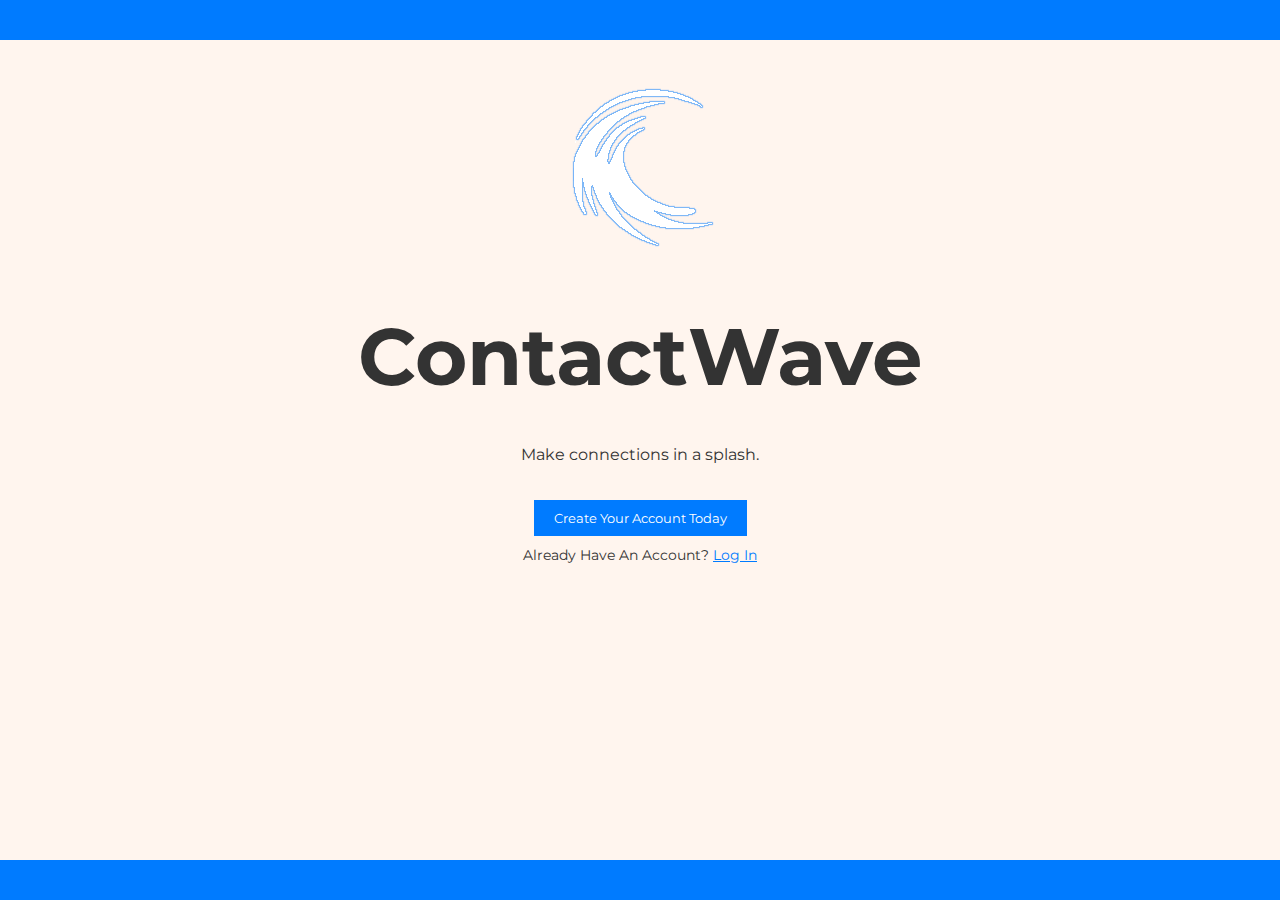
<file: index.html>
<!DOCTYPE html>
<html lang="en">
<head>
    <meta charset="UTF-8">
    <meta name="viewport" content="width=device-width, initial-scale=1.0">
    <link rel="stylesheet" href="./css/index.css">
	<script type = "text/javascript" src = "js/md5.js"></script>
    <script type = "text/javascript" src = "js/code.js"></script>
    <title>ContactWave</title>

</head>
<body>
    <div class="container">
        <header>
        </header>
        <main>
            <img src="./images/newLogoLoginPage.png" alt="Wave Logo" id="waveLogo"> 
            <h1>ContactWave</h1>
            <p>Make connections in a splash.</p>

            <a href = "./register.html">
                <button id="registerBtn">Create Your Account Today</button>
            </a>
        
            <p class="login-text">Already Have An Account? <a href="./login.html" id="loginLink">Log In</a></p>
        </main>
    </div>
    <footer>
 
    </footer>
</body>
</html>
</file>
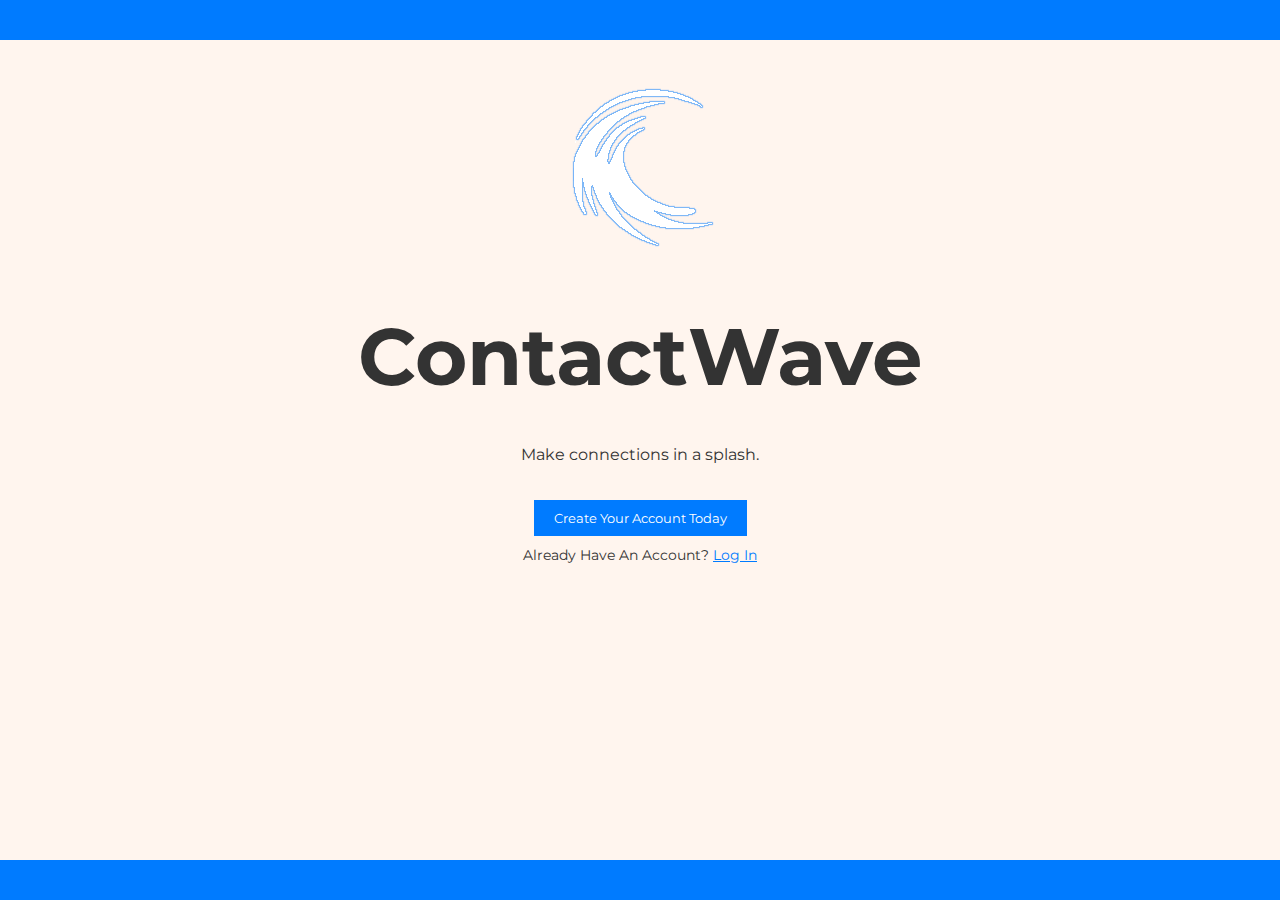
<file: color.html>
<html>
<head>
	<title>COP 4331 LAMP Stack Demo</title>
	<script type="text/javascript" src="js/code.js"></script>
    <link href="css/styles.css" rel="stylesheet">	
    <link href="https://fonts.googleapis.com/css?family=Ubuntu" rel="stylesheet">
	
	<script type="text/javascript">
	document.addEventListener('DOMContentLoaded', function() 
	{
		readCookie();
	}, false);
	</script>
	
</head>
<body>

<h1 id="title">COP 4331 LAMP Stack Demo</h1>

<div id="loggedInDiv">
	<span id="userName"></span><br />
	<button type="button" id="logoutButton" class="buttons" onclick="doLogout();"> Log Out </button>
</div>

<div id="accessUIDiv">
	<br />

	<input type="text" id="searchText" placeholder="Color To Search For"/>
	<button type="button" id="searchColorButton" class="buttons" onclick="searchColor();"> Search Color </button><br />
	<span id="colorSearchResult"></span>
	<p id="colorList">
	</p><br /><br />

	<input type="text" id="colorText" placeholder="Color To Add">
	<button type="button" id="addColorButton" class="buttons" onclick="addColor();"> Add Color </button><br />
	<span id="colorAddResult"></span>
</div>

</body>
</html>
</file>
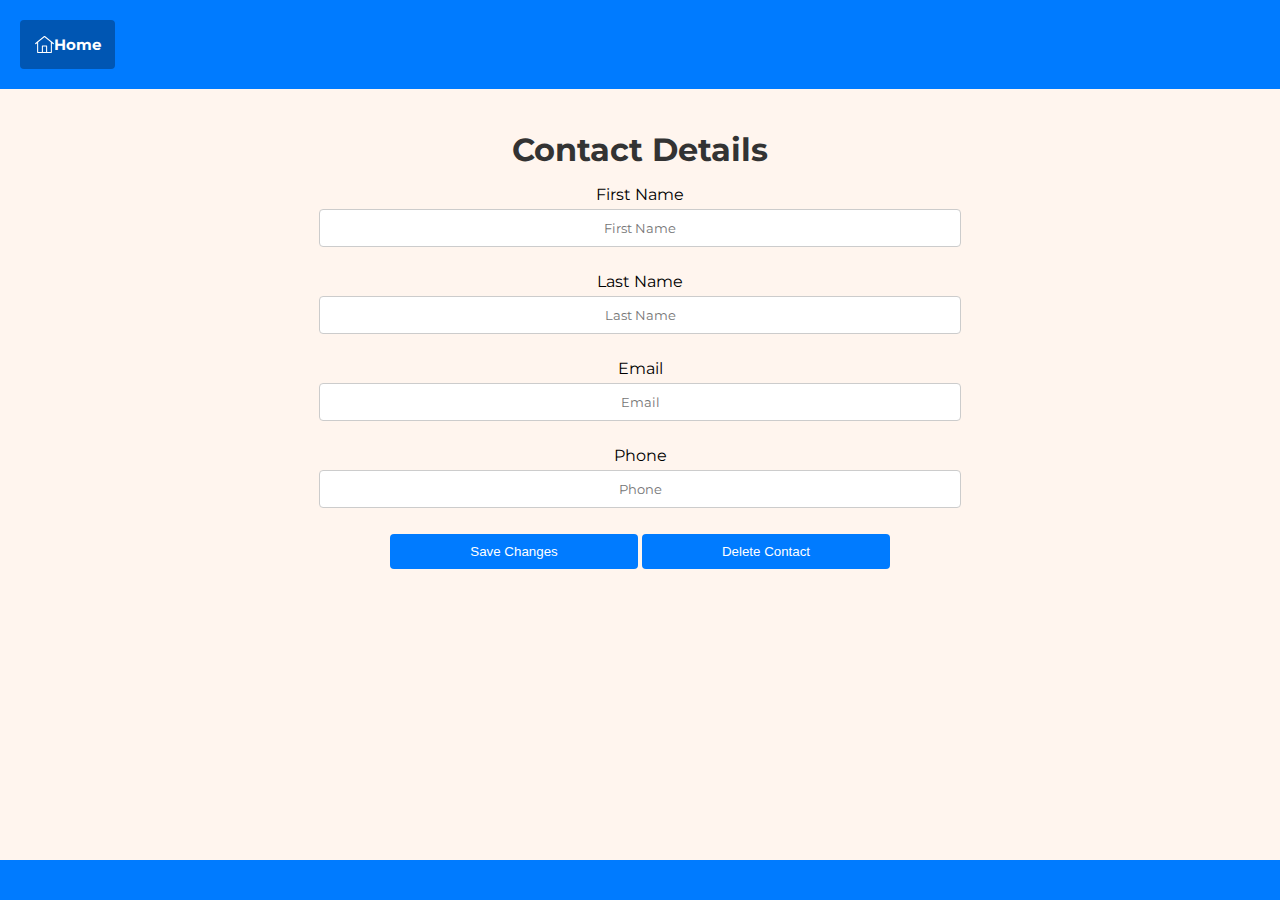
<file: contact.html>
<!DOCTYPE html>
<html lang="en">
<head>
    <script type="text/javascript" src="./js/md5.js"></script>
    <script type="text/javascript" src="./js/code.js"></script>
    <link href="./css/register.css" rel="stylesheet">	
    <link href="https://fonts.googleapis.com/css?family=Ubuntu" rel="stylesheet">
    <title>Contact Details - ContactWave</title>
   
</head>
<body>
    <div class="container">
        <header>
            <a href="./home.html" class="menu">
            <div class="menuItem">
                <img src="images/home.svg" alt="homeLogo" id="homeLogo">
                <p>Home</p>
            </div>
            </a>
        </header>
        <main>
            <h1>Contact Details</h1>
            <form id="contactDetailsForm">
                <div class="form-group">
                    <label for="firstName">First Name</label>
                    <input type="text" id="firstName" placeholder="First Name" /><br />
                </div>

                <div class="form-group">
                    <label for="lastName">Last Name</label>
                    <input type="text" id="lastName" placeholder="Last Name" /><br />
                </div>

                <div class="form-group">
                    <label for="email">Email</label>
                    <input type="email" id="email" placeholder="Email" /><br />
                </div>

                <div class="form-group">
                    <label for="phone">Phone</label>
                    <input type="tel" id="phone" placeholder="Phone" /><br />
                </div>
            </form>
            <p id="contactUpdateDeleteResult"></p>
          <button type="button" onclick="saveChanges()">Save Changes</button>
          <button type="button" onclick="confirmDelete()">Delete Contact</button>

          <script>
          function confirmDelete() {
          var result = confirm("Are you sure you want to delete this contact?");
          if (result) {
          deleteContact();
        }
}
          </script>
        </main>
        
    </div>
    <footer></footer>

     <script>
      
      window.onload = populateContactInfo();
    
    </script>
</body>
</html>
</file>
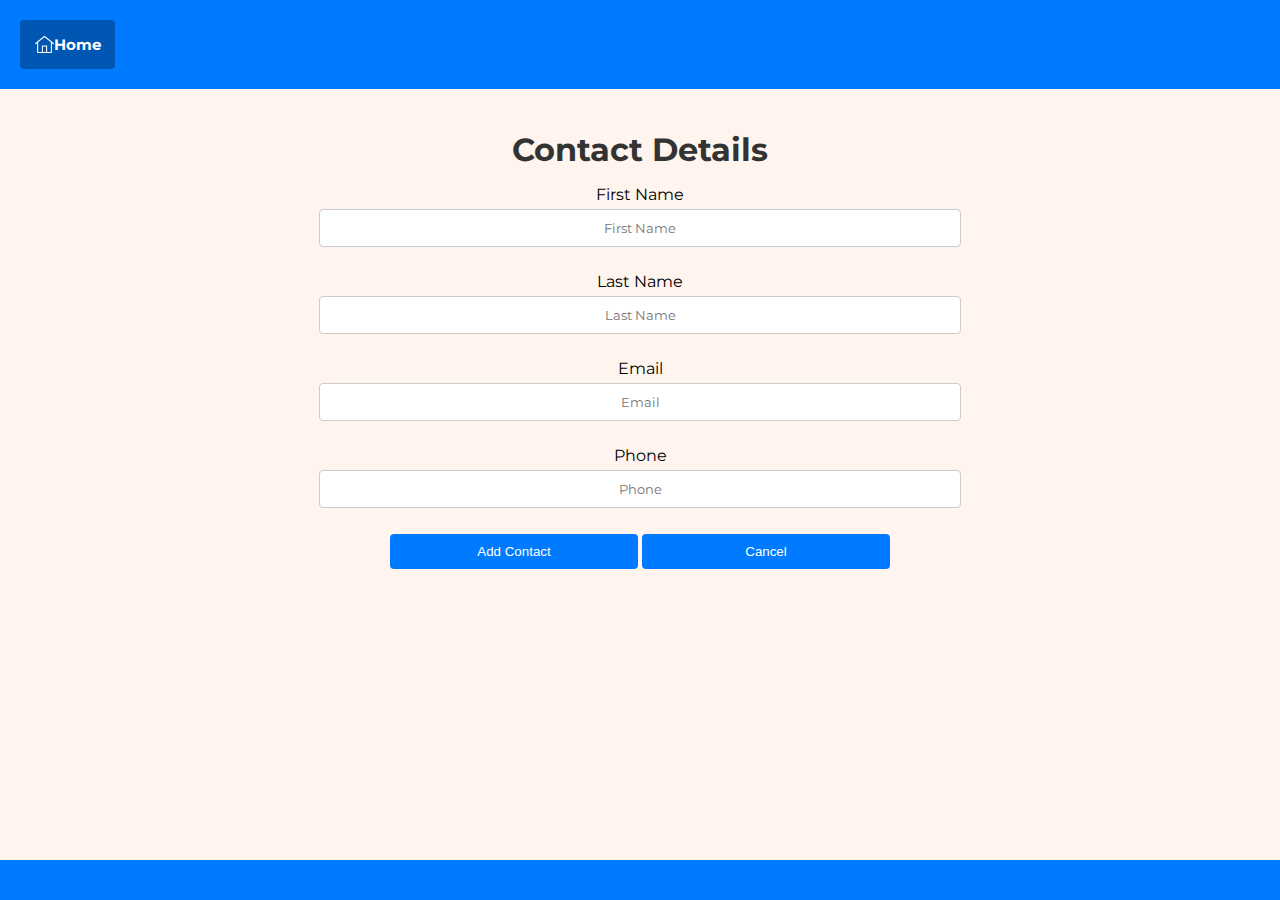
<file: newcontact.html>
<!DOCTYPE html>
<html lang="en">
<head>
    <script type="text/javascript" src="./js/md5.js"></script>
    <script type="text/javascript" src="./js/code.js"></script>
    <link href="./css/register.css" rel="stylesheet">	
    <link href="https://fonts.googleapis.com/css?family=Ubuntu" rel="stylesheet">
    <title>Contact Details - ContactWave</title>
   
</head>
<body>
    <div class="container">
        <header>
            <a href="./home.html" class="menu">
            <div class="menuItem">
                <img src="images/home.svg" alt="homeLogo" id="homeLogo">
                <p>Home</p>
            </div>
            </a>
        </header>
        <main>
            <h1>Contact Details</h1>
            <form id="contactDetailsForm">
                <div class="form-group">
                    <label for="firstName">First Name</label>
                    <input type="text" id="firstName" placeholder="First Name" /><br />
                </div>

                <div class="form-group">
                    <label for="lastName">Last Name</label>
                    <input type="text" id="lastName" placeholder="Last Name" /><br />
                </div>

                <div class="form-group">
                    <label for="email">Email</label>
                    <input type="email" id="email" placeholder="Email" /><br />
                </div>

                <div class="form-group">
                    <label for="phone">Phone</label>
                    <input type="tel" id="phone" placeholder="Phone" /><br />
                </div>
            </form>
            <p id="contactAddResult"></p>
          <button type="button" onclick="addContact()">Add Contact</button>
          <button type="button" onclick="redirectToHome()">Cancel</button>
          
          <script>
          function redirectToHome() {
            window.location.href = 'http://4jnamesandadream.com/home.html';
          }
          </script>
        </main>
        
    </div>
    <footer></footer>

</body>
</html>
</file>
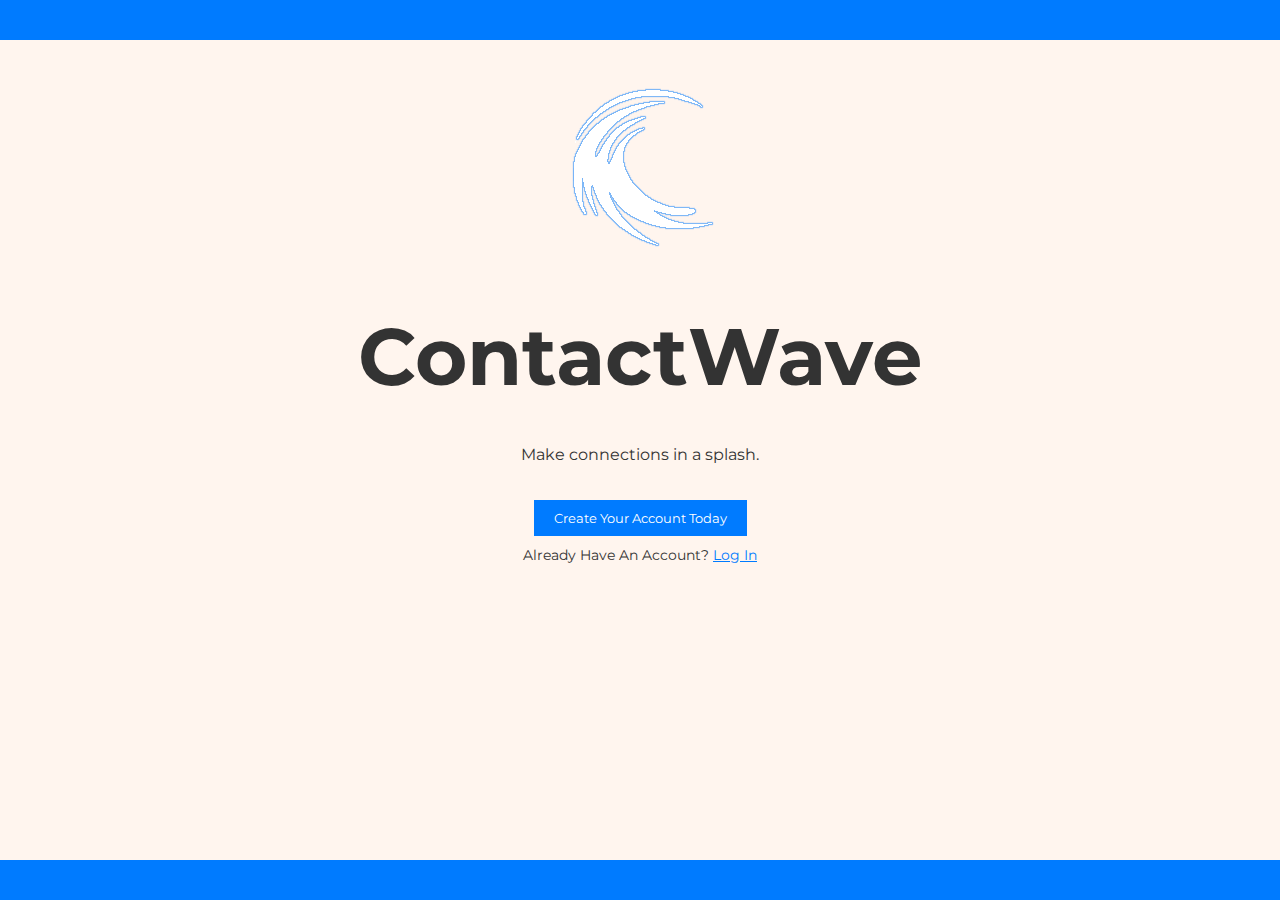
<file: oldhome.html>
<html>
<head>
	<title>COP 4331 LAMP Stack Demo</title>
	<script type="text/javascript" src="js/code.js"></script>
    <link href="./css/home.css" rel="stylesheet">	
    <link href="https://fonts.googleapis.com/css?family=Ubuntu" rel="stylesheet">
	
	<script type="text/javascript">
	document.addEventListener('DOMContentLoaded', function() 
	{
		readCookie();
	}, false);
	</script>
	
</head>
<body>

<h1 id="title">COP 4331 LAMP Stack Demo</h1>

<div id="loggedInDiv">
	 <span id="userName"></span><br /> 
	<button type="button" id="logoutButton" class="buttons" onclick="doLogout();"> Log Out </button>
</div>

<div id="accessUIDiv">
	<br />

	<input type="text" id="searchText" placeholder="Color To Search For"/>
	<button type="button" id="searchColorButton" class="buttons" onclick="searchColor();"> Search Color </button><br />
	<span id="colorSearchResult"></span>
	<p id="colorList">
	</p><br /><br />

	<input type="text" id="colorText" placeholder="Color To Add">
	<button type="button" id="addColorButton" class="buttons" onclick="addColor();"> Add Color </button><br />
	<span id="colorAddResult"></span>
</div>

</body>
</html>
</file>
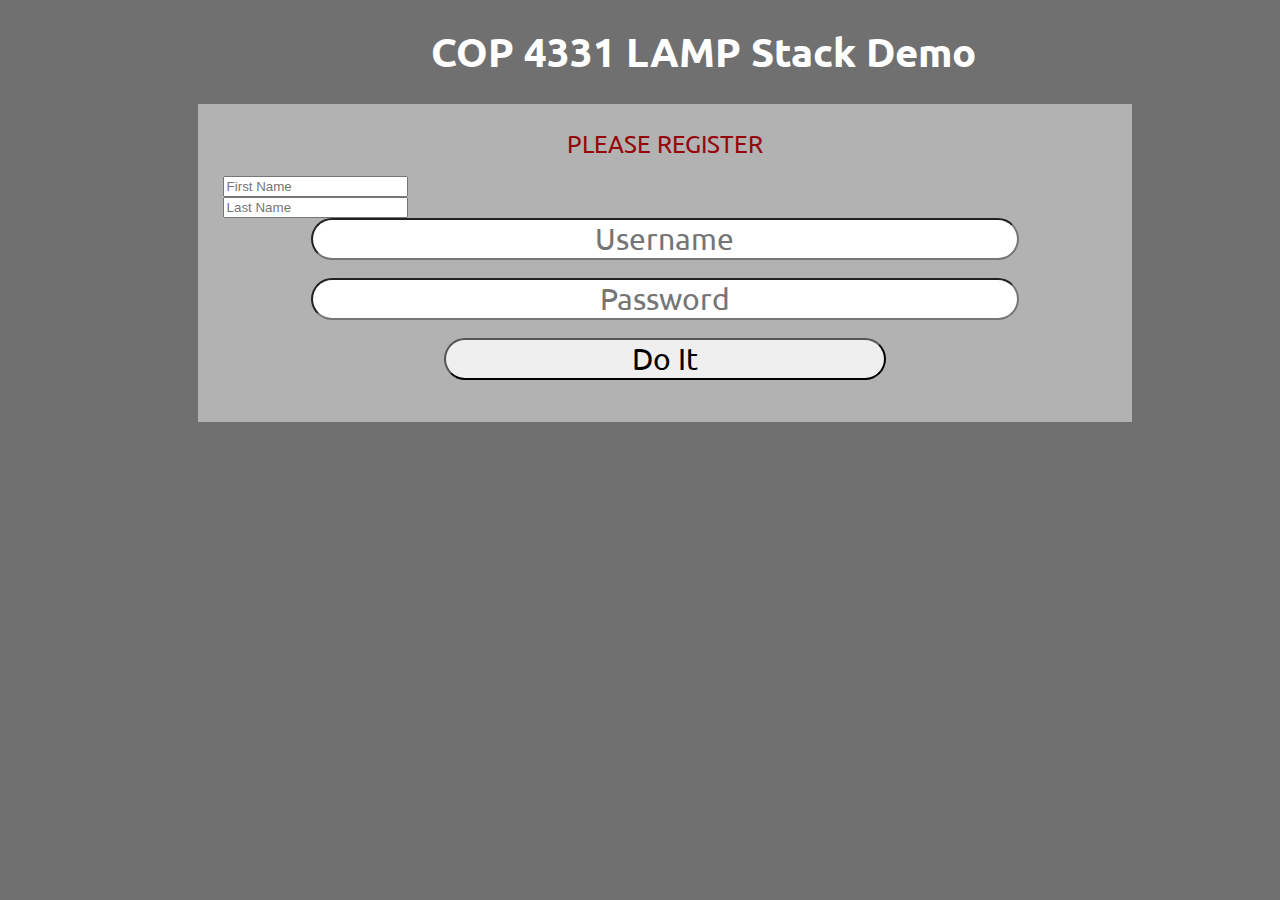
<file: register.html>
<html>
<head>
	<title>COP 4331 LAMP Stack Demo</title>
	<script type="text/javascript" src="js/md5.js"></script>
	<script type="text/javascript" src="js/code.js"></script>
    <link href="css/styles.css" rel="stylesheet">	
    <link href="https://fonts.googleapis.com/css?family=Ubuntu" rel="stylesheet">
</head>
<body>

<h1 id="title">COP 4331 LAMP Stack Demo</h1>

<div id="loginDiv">
	<span id="inner-title">PLEASE REGISTER</span>
  <input type="first" id="firstName" placeholder="First Name" /><br />
	<input type="last" id="lastName" placeholder="Last Name"/><br />
	<input type="text" id="loginName" placeholder="Username" /><br />
	<input type="password" id="loginPassword" placeholder="Password"/><br />
	<button type="button" id="loginButton" class="buttons" onclick="doRegister();"> Do It </button>
	<span id="loginResult"></span>
</div>

</body>
</html>
</file>
<file: css/index.css>
@import url('https://fonts.googleapis.com/css2?family=Montserrat:ital,wght@0,400;0,500;0,700;1,500;1,700&display=swap');


body, html {
    height: 100%;
    margin: 0;
    font-family: 'Montserrat', sans-serif;
}

.container {
    min-height: 100%;
    display: flex;
    flex-direction: column;
}

header {
    background-color: #007bff; 
    color: white;
    padding: 20px;
    text-align: center;
}

#logo {
    font-size: 24px; 
}

main {
    flex: 1;
    text-align: center;
    padding: 20px;
    background-color: #fff5ee; 
}

main h1, main p {
    color: #333;
}

main h1 {
    font-size: 5em;
    margin-bottom: 0.5em;
}

#loginLink {
    color: #007bff;
    cursor: pointer;
    text-decoration: underline;
}

#loginLink:hover {
    text-decoration: none;
}

#registerBtn {
    background-color: #007bff; 
    color: white;
    border: none;
    padding: 10px 20px;
    margin-top: 20px;
    cursor: pointer;
    font-family: 'Montserrat', sans-serif;
}

#registerBtn:hover {
    background-color: #0056b3;
}

.login-text {
    font-size: 0.9em;
    margin-top: 10px;
    font-family: 'Montserrat', sans-serif;

}

footer {
    background-color: #007bff;
    color: white;
    text-align: center;
    padding: 20px;
    position: fixed;
    bottom: 0;
    width: 100%;
}

#waveLogo {
    display: block;
    margin: 20px auto; 
    max-width: 200px; 
    height: auto;
}

#loginLink {
    color: #007bff; 
    text-decoration: underline;
}
</file>
<file: css/styles.css>
body 
{
    background-color: #707070;
}

#title 
{
    font-size: 40px;
    width: 100%;
    margin: 2% 5%;
    text-align: center;
    font-family: 'Ubuntu', sans-serif;
    color: #FFFFFF;
}

#loginDiv
{
    font-size: 30px;
    width: 70%;
    margin-left: 15%;
    padding: 25px;
    background-color: #b2b2b2;
}

#loggedInDiv
{
    font-size: 30px;
    width: 70%;
    margin-left: 15%;
    padding: 25px;
    background-color: #b2b2b2;
}

#accessUIDiv
{
    font-size: 30px;
    width: 70%;
    margin-left: 15%;
    padding: 25px;
    background-color: #b2b2b2;
}

.buttons
{
    font-size: 30px;
    border-radius: 25px;
    width: 50%;
    margin-left: 25%;
    font-family: 'Ubuntu', sans-serif;
}

.buttons:hover{
    background-color: #00d5124f;
    color: #FFFFFF;
    opacity: 50%;
}

#loginName
{
	font-size: 30px;
}
#loginPassword
{
	font-size: 30px;
}
#searchText
{
	font-size: 30px;
}
#colorText
{
	font-size: 30px;
}

input[type="text"],input[type="password"]{
    border-radius: 25px;
    text-align: center;
    width: 80%;
    margin-left: 10%;
    margin-bottom: 2%;
    font-family: 'Ubuntu', sans-serif;
}

#inner-title{
    display: inline-block;
    font-size: 0.8em;
    width: 90%;
    text-align: center;
    margin-left: 5%;
    margin-bottom: 2%;
    font-family: 'Ubuntu', sans-serif;
    color: #95060a;
}

#loginResult{
    display: inline-block;
    font-size: 0.8em;
    width: 90%;
    text-align: center;
    margin-left: 5%;
    margin-bottom: 2%;
    font-family: 'Ubuntu', sans-serif;
    color: #95060a;
}

#userName{
    display: inline-block;
    width: 80%;
    margin-left: 10%;
    text-align: center;
}

#logoutButton{
    width: 20%;
    margin-left: 40%;
}

select{
    width: 30%;
    margin-left: 35%;
    margin-top: 2%;
    font-size: 0.75em;
    font-family: 'Ubuntu', sans-serif;
}

#colorSearchResult{
    display: none;
}

#colorAddResult{
    display: inline-block;
    font-size: 0.8em;
    width: 90%;
    text-align: center;
    margin-left: 5%;
    margin-top: 2%;
    margin-bottom: 1%;
    font-family: 'Ubuntu', sans-serif;
    color: #95060a;
}
</file>
<file: css/register.css>
@import url('https://fonts.googleapis.com/css2?family=Montserrat:ital,wght@0,400;0,500;0,700;1,500;1,700&display=swap');


body, html {
    height: 100%;
    margin: 0;
    font-family: 'Montserrat', sans-serif;
}

.container {
    min-height: 100%;
    display: flex;
    flex-direction: column;
    justify-content: center;
}

header {
    background-color: #007bff; 
    color: white;
    padding: 20px;
    text-align: center;
}


main {
    flex: 1;
    text-align: center;
    padding: 20px;
    background-color: #fff5ee; 
}

main h1, main p {
    color: #333;
}

main h1 {
    font-size: 2em;
    margin-bottom: 0.5em;
}

#registerForm {
    background-color: fff5ee; 
    border-radius: 30px; 
    padding: 35px; 
    max-width: 400px; 
    box-shadow: 0 4px 12px rgb(4, 14, 46); 
    margin: auto; 
    margin-bottom: 15px;
    
}

.form-group {
    margin-bottom: 15px;
}

.form-group input {
    font-family: 'Montserrat', sans-serif;
    width: 50%;
    padding: 10px;
    margin-bottom: 10px;
    border: 1px solid #ccc;
    border-radius: 4px; 
    text-align: center;
}
.form-group label{
    font-family: 'Montserrat', sans-serif;
    display: block; /* Make labels block-level elements to occupy full width */
    margin-bottom: 5px; /* Add some spacing between labels and text fields */
    
}
::placeholder{
    text-align: center;
}




button{
    width: 20%;
    padding: 10px;
    background-color: #007bff;
    color: white;
    border: none;
    border-radius: 4px; 
    cursor: pointer;
}

button:hover {
    background-color: #0056b3;
}



footer{
    background-color: #007bff;
    color: white;
    text-align: center;
    padding: 20px;
    position: fixed;
    bottom: 0;
    width: 100%;
}

.menu {
    display: flex;
    align-items: center;
    flex-direction: column;
    font-family: Montserrat, sans-serif;
    font-weight: bold;
    text-decoration: none;
}



.menuItem p {
    margin: 0; 
    color: white 
}
.menuItem {
    padding: 1em;
    display: flex;
    width: 65px;
    cursor: pointer;
    font-size: 15px;
    transition: background 0.35s;
    text-align: center; 
    background-color: #0056b3;
    border-radius: 4px;
    margin-right: auto;

}



.menuItem:hover {
    background-color: #002d5d;    
    border-radius: 4px;
    cursor: pointer;
    color: white;

}
</file>
<file: css/home.css>
@import url('https://fonts.googleapis.com/css2?family=Montserrat:ital,wght@0,400;0,500;0,700;1,500;1,700&display=swap');


.sidebar{
    position: fixed; 
    top: 0; 
    left: 0; 
    width: 300px; 
    height: 100%; 
    background-color: #007bff;
}

.contactTable{
    
    position: absolute; 
    top: 10%; 
    left: 25%; 
    width: 60%; 
    height: 10%; 
    /*background-color: #007bff;*/
}

.overlay {
    display: none;
    position: fixed;
    top: 0;
    left: 0;
    width: 100%;
    height: 100%;
    background: rgba(0, 0, 0, 0.5);
    align-items: center;
    justify-content: center;
}
.clickable-row{

  transition: background-color 0.3s ease;

}
.clickable-row:hover{
  background-color: #c7c7c7;
  cursor: pointer;
}

#contactTableBody{
   font-family: Montserrat, sans-serif;
    text-align: center;
    padding: 40px;
}
#waveLogo {
    display: block;
    margin: 20px auto; 
    max-width: 100px; 
    height: auto;
}
th{
    font-family: Montserrat, sans-serif;
    text-align: center;
    padding: 40px;
}
body{
    background-color: #fff5ee;
}

main{
    margin-left: 200px; 
    background-color: #fff5ee; 
    height: 100%; 
    overflow: auto;
}
h1{
    color: white;
    font-family: Montserrat, sans-serif;
    text-align: center;
}

h2{
    color: black;
    font-family: Montserrat, sans-serif;
    text-align: center;
}


#homeLogo {
    max-width: 100px;
    height: auto;
    margin-bottom: 7px; 
}


.menu {
    position: relative;
    display: flex;
    align-items: center;
    width: 110px;
    left: 95px;
    flex-direction: column;
    font-family: Montserrat, sans-serif;
    font-weight: bold;
    text-decoration: none;
}



.menuItem p {
    margin: 0; 
    color: white 
}
.menuItem {
    padding: 1em;
    display: flex;
    width: 110px;
    cursor: pointer;
    font-size: 15px;
    transition: background 0.35s;
    text-align: center; 
    background-color: #0056b3;
    border-radius: 4px;
    margin-bottom: 10px;
}



.menuItem:hover {
    background-color: #002d5d;    
    border-radius: 4px;
    cursor: pointer;
    color: white;

}

button{
    position: absolute;
    bottom: 50px; 
    left: 0;
    right: 0;
    margin: 0 auto; 
    width: 90%; 
    padding: 10px;
    background-color: #0056b3;
    color: white;
    border: none;
    border-radius: 7px;
    cursor: pointer;
    font-family: Montserrat,sans-serif;
}

button:hover {
    background-color: #002d5d;
}


#loggedInDiv
{
    font-size: 30px;
    width: 50%;
    font-family: Montserrat, sans-serif;
    margin-left: 100px;
}

.header{
    background: #FFFFFF;
    padding: 1em;
    padding-left: 1.5em;
    font-family: Montserrat;
    font-style: normal;
    font-weight: 400;
    font-size: 24px;
    margin-bottom: 0%;
}


.container{
    display: flex;
    position: relative;
    left: 220px;
    width:1000px;
}


.search-container {
  display: flex; /* Use flexbox for layout */
  align-items: center; /* Center items vertically */
  position: relative;
  left: 320px;
  float: left;
}

.search-container form {
    display: inline-block;
    margin: 10px auto;
}

.search-container input[type="text"] {
    padding: 8px; /* Add padding */
    border: 1px solid #ccc; /* Add border */
    border-radius: 4px; /* Add border radius */
    margin-right: 8px; /* Add margin between search field and button */
    width: 360px; /* Adjust width as needed */
    font-family: Montserrat, sans-serif;
    float: left;
    
}

.search-container button {
  position: static;
  padding: 8px 16px; /* Add padding */
  border: none; /* Remove border */
  background-color: #007bff; /* Add background color */
  color: white; /* Add text color */
  border-radius: 4px; /* Add border radius */
  cursor: pointer; /* Add pointer cursor */ 

  width: 30px;
  height: 30px;

  background-image: url('/images/magnifyGlass.png');
  background-size: cover;
  float: left;
}

.search-container button:hover {
    background-color: #0056b3;
}

#contactTitle{
  position: relative;
  left:-200px;
}

#homeButton{
  margin-left:15px;
}

#contactButton{
  margin-left: 5px;
}
</file>
